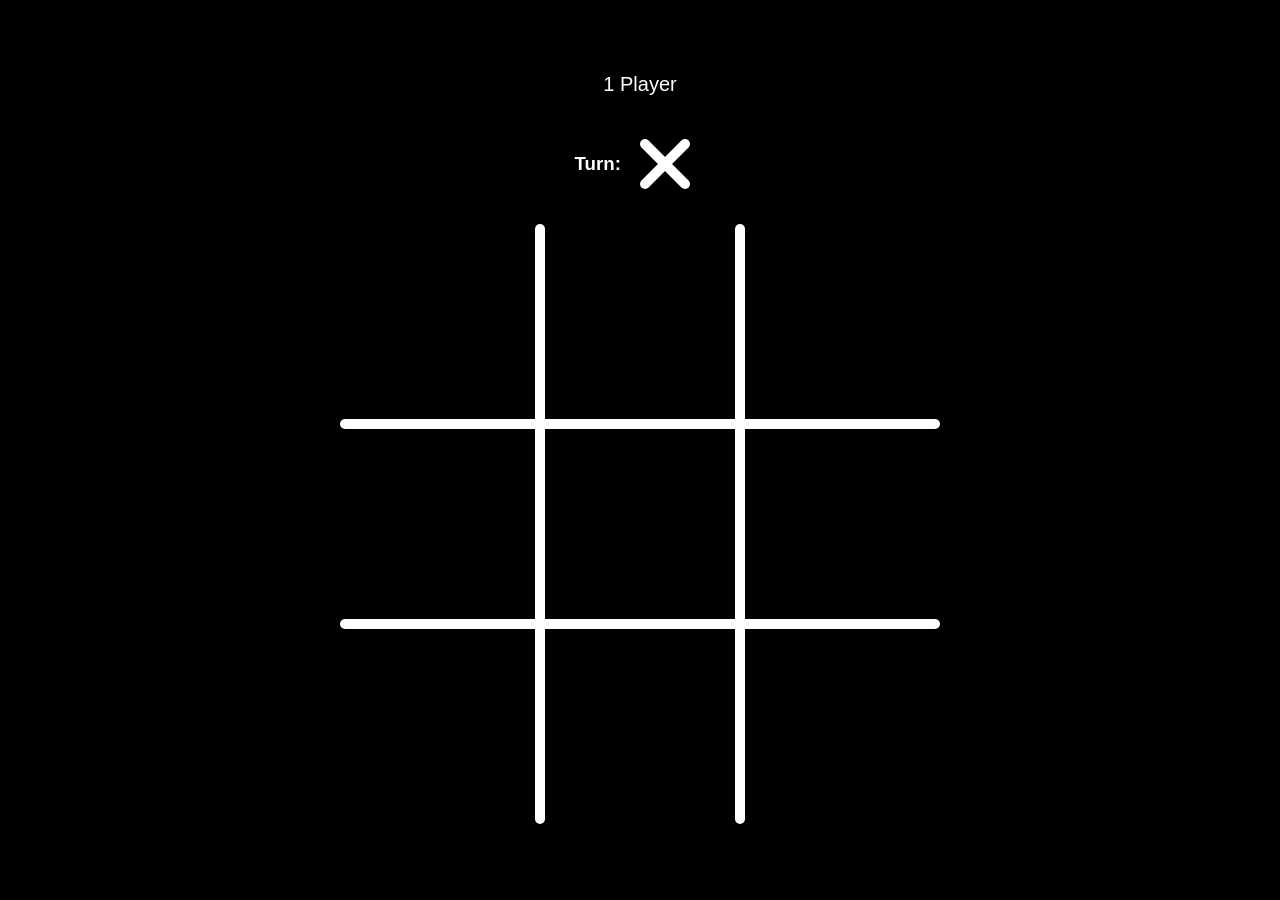
<file: index.html>
<!DOCTYPE html>
<html ng-app="myApp">
    <head>
        <meta http-equiv="Content-Type" content="text/html; charset=UTF-8" />
        <meta name="viewport" content="width=device-width, initial-scale=1, maximum-scale=1.0" />
        <title>Tic Tac Toe</title>
        <link href="css/index.css" type="text/css" rel="stylesheet" media="screen,projection" />
        <script src="js/jquery-3.3.1.min.js"></script>
        <script src="js/angular.min.js"></script>
        <script src="js/angular-animate.js"></script>
        <script src="js/index.js"></script>
    </head>
    <body ng-app ng-controller="thisController">
	    <div class="wrapper">
	    	<span id="players-btn" ng-click="changePlayers()">{{ is1Player? '1 Player' : '2 Players' }}</span>s
	    	<div>
		    	<div id="turn" class="inlinify verticalify">
		    		<h3 id="turn-header">Turn: </h3>
		    	</div>
		    	<svg class="inlinify turn">
					<svg class="x" ng-show="turn === 1">
						<line x1="20" y1="20" x2="60" y2="60" />
						<line x1="60" y1="20" x2="20" y2="60" />
					</svg>
					<circle cx="40" cy="40" r="25" ng-show="turn === 2" />
				</svg>
			</div>
	    	<svg class="main" ng-click="refresh()" viewBox="0 0 600 600">
				<rect ng-click="move(0, 0)" class="{{ !cells[0][0] && !win && !draw && !AIchoosing? 'clickable' : cell00? colorize : null }}" x="0" y="0"/>
					<svg class="x" ng-show="cells[0][0] === 1">
						<line x1="55" y1="55" x2="145" y2="145" />
						<line x1="55" y1="145" x2="145" y2="55" />
					</svg>
					<circle cx="100" cy="100" r="55" ng-show="cells[0][0] === 2"/>
				<rect ng-click="move(0, 1)" class="{{ !cells[0][1] && !win && !draw && !AIchoosing? 'clickable' : cell01? colorize : null }}" x="200" y="0" />
					<svg x="200" class="x" ng-show="cells[0][1] === 1">
						<line x1="55" y1="55" x2="145" y2="145" />
						<line x1="55" y1="145" x2="145" y2="55" />
					</svg>
					<circle cx="300" cy="100" r="55" ng-show="cells[0][1] === 2"/>
				<rect ng-click="move(0, 2)" class="{{ !cells[0][2] && !win && !draw && !AIchoosing? 'clickable' : cell02? colorize : null }}" x="400" y="0" />
					<svg x="400" class="x" ng-show="cells[0][2] === 1">
						<line x1="55" y1="55" x2="145" y2="145" />
						<line x1="55" y1="145" x2="145" y2="55" />
					</svg>
					<circle cx="500" cy="100" r="55" ng-show="cells[0][2] === 2" />


				<rect ng-click="move(1, 0)" class="{{ !cells[1][0] && !win && !draw && !AIchoosing? 'clickable' : cell10? colorize : null }}" x="0" y="200" />
					<svg x="0" y="200" class="x" ng-show="cells[1][0] === 1">
						<line x1="55" y1="55" x2="145" y2="145" />
						<line x1="55" y1="145" x2="145" y2="55" />
					</svg>
					<circle cx="100" cy="300" r="55" ng-show="cells[1][0] === 2" />
				<rect ng-click="move(1, 1)" class="{{ !cells[1][1] && !win && !draw && !AIchoosing? 'clickable' : cell11? colorize : null }}" x="200" y="200" />
					<svg x="200" y="200" class="x" ng-show="cells[1][1] === 1">
						<line x1="55" y1="55" x2="145" y2="145" />
						<line x1="55" y1="145" x2="145" y2="55" />
					</svg>
					<circle cx="300" cy="300" r="55" ng-show="cells[1][1] === 2" />
				<rect ng-click="move(1, 2)" class="{{ !cells[1][2] && !win && !draw && !AIchoosing? 'clickable' : cell12? colorize : null }}" x="400" y="200" />
					<svg x="400" y="200" class="x" ng-show="cells[1][2] === 1">
						<line x1="55" y1="55" x2="145" y2="145" />
						<line x1="55" y1="145" x2="145" y2="55" />
					</svg>
					<circle cx="500" cy="300" r="55" ng-show="cells[1][2] === 2" />


				<rect ng-click="move(2, 0)" class="{{ !cells[2][0] && !win && !draw && !AIchoosing? 'clickable' : cell20? colorize : null }}" x="0" y="400" />
					<svg x="0" y="400" class="x" ng-show="cells[2][0] === 1">
						<line x1="55" y1="55" x2="145" y2="145" />
						<line x1="55" y1="145" x2="145" y2="55" />
					</svg>
					<circle cx="100" cy="500" r="55" ng-show="cells[2][0] === 2" />
				<rect ng-click="move(2, 1)" class="{{ !cells[2][1] && !win && !draw && !AIchoosing? 'clickable' : cell21? colorize : null }}" x="200" y="400" />
					<svg x="200" y="400" class="x" ng-show="cells[2][1] === 1">
						<line x1="55" y1="55" x2="145" y2="145" />
						<line x1="55" y1="145" x2="145" y2="55" />
					</svg>
					<circle cx="300" cy="500" r="55" ng-show="cells[2][1] === 2" />
				<rect ng-click="move(2, 2)" class="{{ !cells[2][2] && !win && !draw && !AIchoosing? 'clickable' : cell22? colorize : null }}" x="400" y="400" />
					<svg x="400" y="400" class="x" ng-show="cells[2][2] === 1">
						<line x1="55" y1="55" x2="145" y2="145" />
						<line x1="55" y1="145" x2="145" y2="55" />
					</svg>
					<circle cx="500" cy="500" r="55" ng-show="cells[2][2] === 2" />

				<line class="lines" x1="200" y1="5" x2="200" y2="595" />
				<line class="lines" x1="400" y1="5" x2="400" y2="595" />

				<line class="lines" x1="5" y1="200" x2="595" y2="200" />
				<line class="lines" x1="5" y1="400" x2="595" y2="400" />
	    	</svg>
	    </div>
    </body>
</html>
</file>
<file: css/index.css>
*:not(.ng-hide) {
	transition: ease-in-out 0.15s;
	font-family: Helvetica, Arial, Verdana;
}

html, body {
	height: 100%;
	width: 100%;
}

body {
	background-color: black;
	text-align: center;
	margin: auto;
	display: table;
}

h1, h2, h3, h4, h5, h6, span, p {
	color: white;
}

svg.main {
	margin-left: 15%;
	margin-right: 15%;
	max-width: 600px;
	max-height: 600px;
	margin-top: 20px;
	border-radius: 20px;
	border-color: black;
	background-color: black;
}

svg.turn {
	height: 80px;
	width: 80px;
	vertical-align: middle;
}

svg.x {
	height: 200px;
	width: 200px;
}

line {
	stroke-linecap: round;
	stroke-width: 20;
	stroke: white;
}

line.lines {
	stroke-linecap: round;
	stroke-width: 10;
	stroke: white;
}

circle {
	stroke-width: 20;
	stroke: white;
	fill-opacity: 0;
}

rect {
	height: 200px;
	width: 200px;
}

rect.clickable:hover {
	fill: #555;
	cursor: pointer;
}

rect.clickable:active {
	fill: #888;
}

#turn {
	max-height: 80px;
}

#turn-header {
	display: inline-block;
	line-height: 42px;
}

#players-btn {
	font-size: 20px;
	border-radius: 10px;
	padding-top: 10px;
	padding-bottom: 10px;
	text-align: center;
	display: block;
	margin: auto;
	width: 110px;
	cursor: pointer;
}

#players-btn:hover {
	background-color: #555;
}

#players-btn:active {
	background-color: #888;
}

.turn > .x > line {
	stroke-width: 10;
}

.turn > circle {
	stroke-width: 10;
}

.wrapper {
	padding-bottom: 10px;
	height: 100%;
	display: table-cell;
	vertical-align: middle;
}

.inlinify {
	display: inline-block;
}

.verticalify {
	vertical-align: middle;
}

.colorize1 {
	fill: #03A9F4;
}

.colorize2 {
	fill: #F44336;
}

.colorize3 {
	fill: #64DD17;
}

.colorize4 {
	fill: #009688;
}

.colorize5 {
	fill: #FF9800;
}

.colorize6 {
	fill: #9C27B0;
}

.colorize7 {
	fill: #FFEB3B;
}

.colorize8 {
	fill: #E91E63;
}

.colorize9 {
	fill: #00C853;
}

.main > .ng-hide {
  transition: 0.5s linear all;
  opacity: 0;
}
</file>
